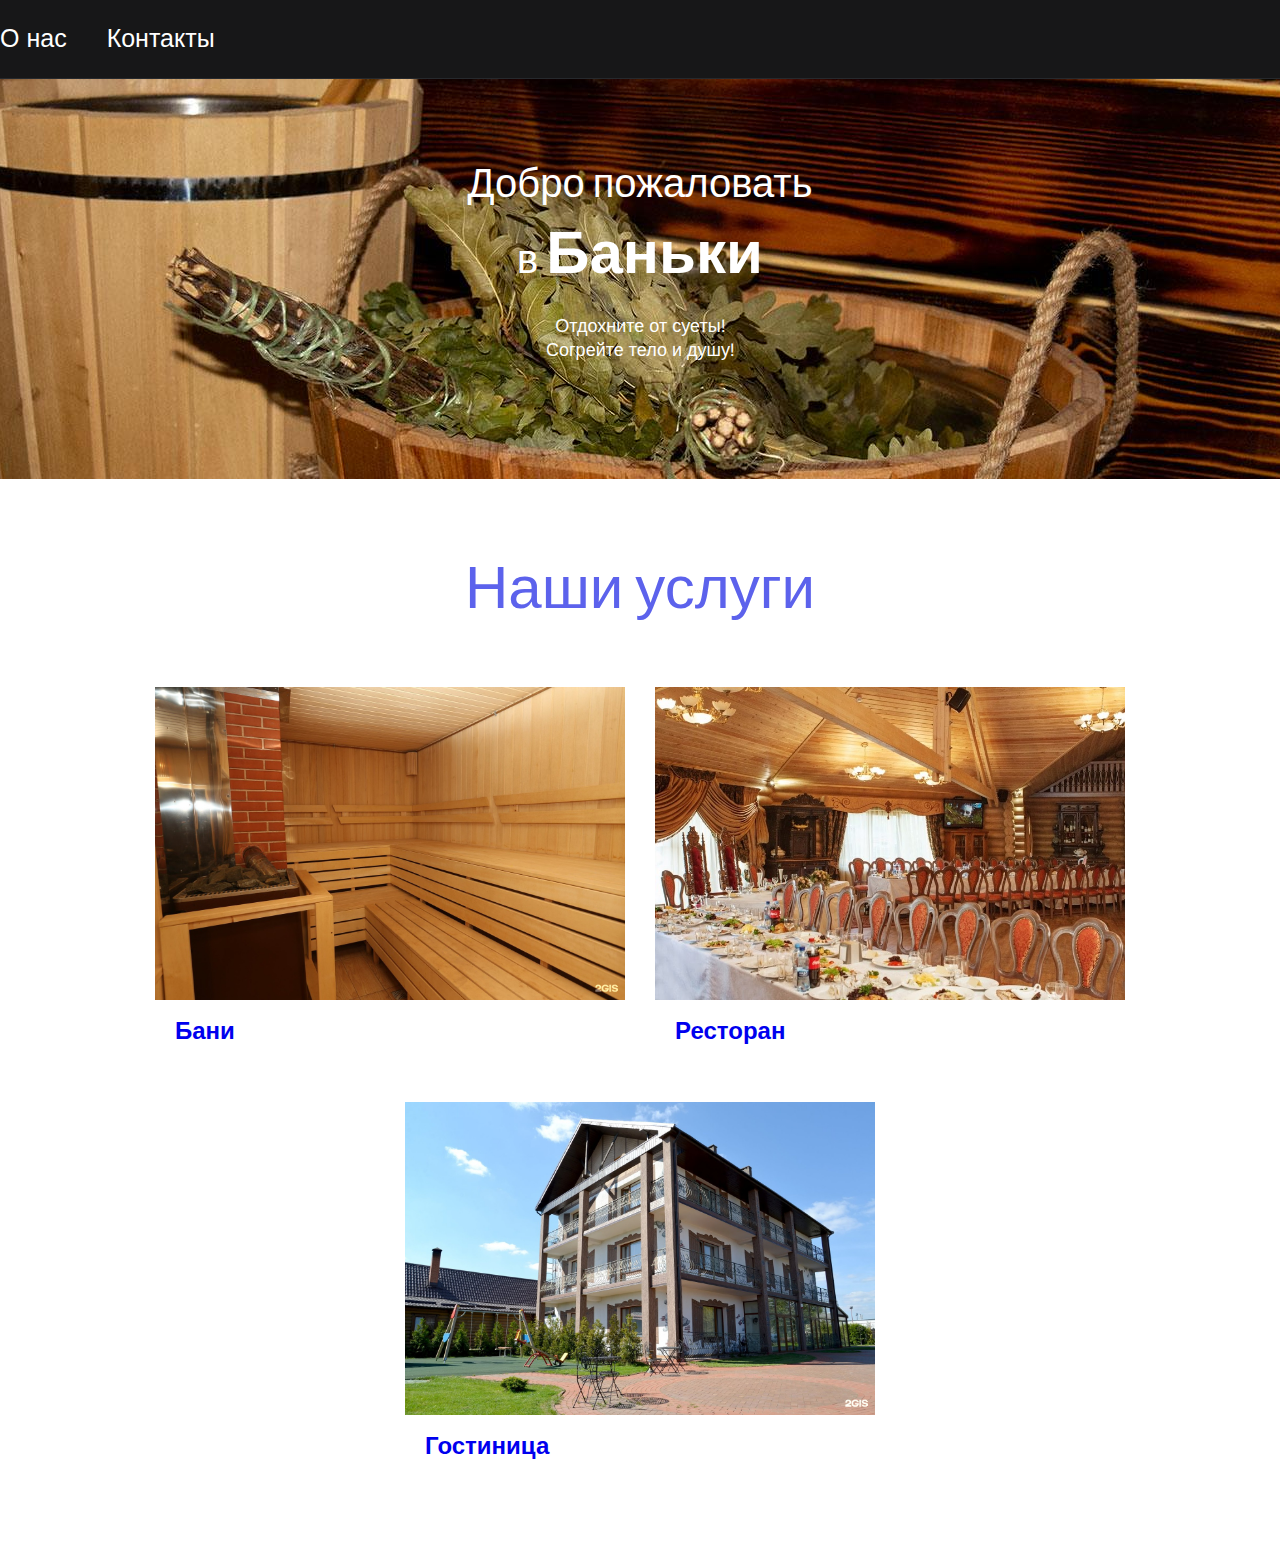
<file: index.html>
<!DOCTYPE html>
<html lang="en">
<head>
    <meta charset="UTF-8">
    <meta http-equiv="X-UA-Compatible" content="IE=edge">
    <meta name="viewport" content="width=device-width, initial-scale=1.0">
    <title>баньки</title>
    <link rel="stylesheet" href="./css/main.css">
</head>
<body>
    <nav class="nav">
        <div class="contaner">
            <div class="nav-row">              
                <ul class="nav-list">
                    <li><a href="./index.html" class="nav-list_link">О нас</a></li>
                    <li><a href="./contacts.html" class="nav-list_link">Контакты</a></li>                                    
                </ul>
            </div>
        </div>       
    </nav>

    <header class="header">       
        <div class="header_wraper">
            <h1 class="header_title">
                Добро пожаловать  <br> 
                  в <strong>Баньки</strong>
            </h1>
                <div class="header_text">
                    <p>Отдохните от суеты!<br>
                       Согрейте тело и душу! </p>                    
                </div>            
        </div>
    </header>

    <main class="section">        
            <h2 class="title-1">Наши услуги</h2>
            <ul class="projects">
                <li class="project">
                    <a href="bany.html">
                       <img src="./img/steam_room.jpg" alt="Project img" class="project__img">
                       <h3 class="progect_title">Бани</h3>
                     </a>
                </li>
                <li class="project">
                  <a href="restaurant.html">
                    <img src="./img/restaurant.jpg" alt="Project img" class="project__img">
                    <h3 class="progect_title">Ресторан</h3>
                  </a>
                </li>
                <li class="project">
                    <a href="hotel.html">
                      <img src="./img/hotel.jpg" alt="Project img" class="project__img">
                      <h3 class="progect_title">Гостиница</h3>
                    </a>
                  </li>               
            </ul>
        
    </main>  
   
</body>
</html>
</file>
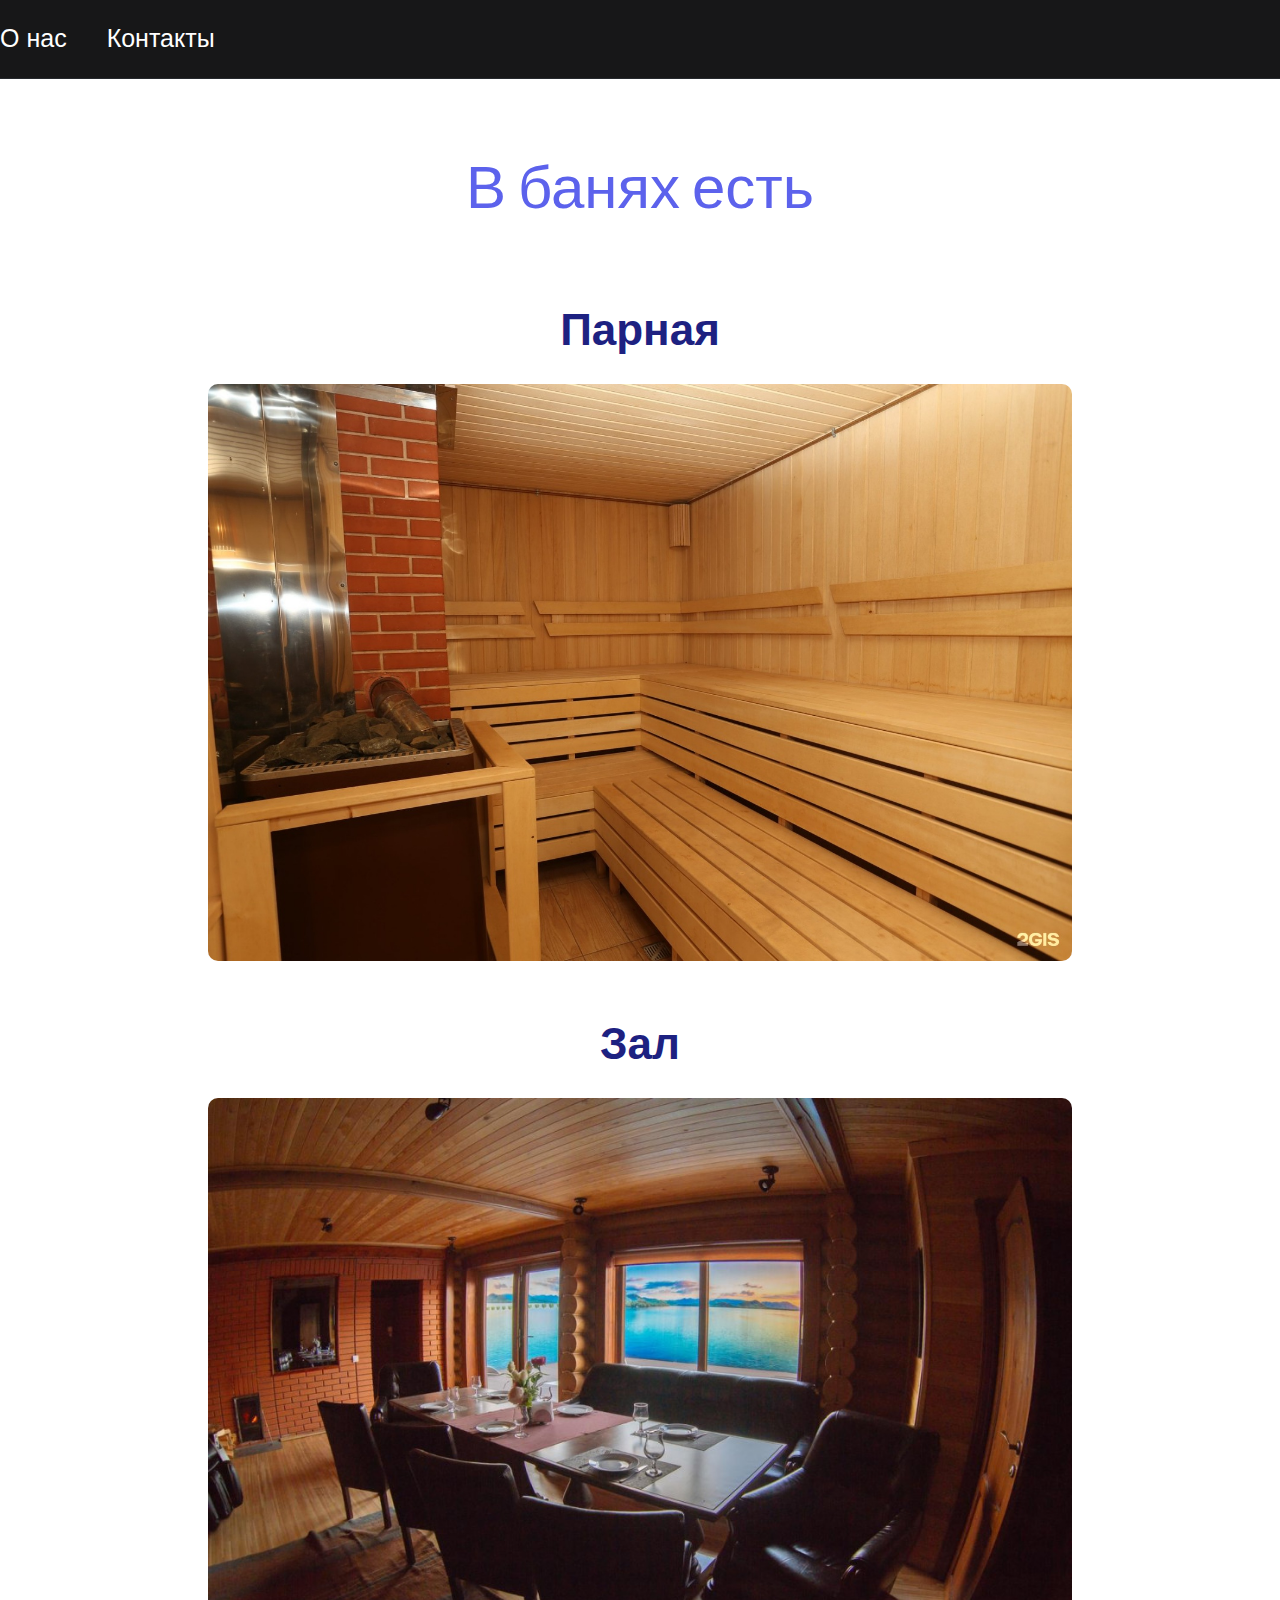
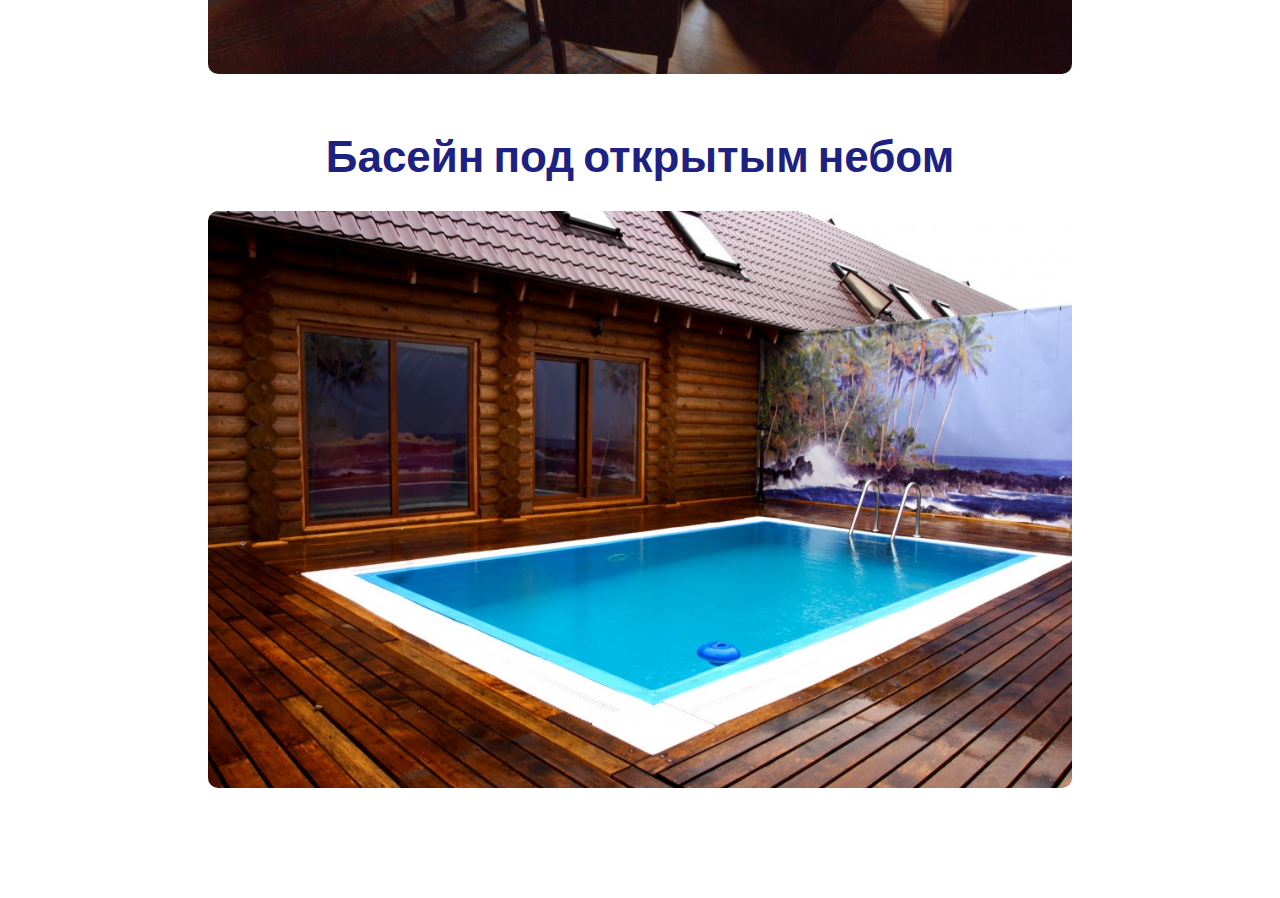
<file: bany.html>
<!DOCTYPE html>
<html lang="en">
<head>
    <meta charset="UTF-8">
    <meta http-equiv="X-UA-Compatible" content="IE=edge">
    <meta name="viewport" content="width=device-width, initial-scale=1.0">
    <title>Portfolio</title>
    <link rel="stylesheet" href="./css/main.css">
</head>
<body>
    <nav class="nav">
        <div class="contaner">
            <div class="nav-row">               
                <ul class="nav-list">
                    <li><a href="./index.html" class="nav-list_link">О нас</a></li>
                    <li><a href="./contacts.html" class="nav-list_link">Контакты</a></li>                    
                </ul>
            </div>
        </div>       
    </nav>    

    <main class="section">   
        <div class="container"> 
            <div class="project-detail">    
                <h1 class="title-1">В банях есть</h1>
                <p class="project-description">Парная</p>
                   <img src="./img/steam_room.jpg" alt="" class="project-detail-img">
                <p class="project-description">Зал</p>
                   <img src="./img/room1.jpg" alt="" class="project-detail-img">
                <p class="project-description">Басейн под открытым небом</p>
                   <img src="./img/pool.jpg" alt="" class="project-detail-img">                    
            </div>            
        </div>  
    </main>
   
    <!-- <footer class="footer">
        <div class="container">
            <ul class="social">
                <li class="cocial_item">
                    <a href="https://github.com/AlexMurrr"><img src="./img/icon _GitHub_.png" alt=""></a>
                </li>    
            </ul>
        </div>
    </footer> -->
</body>
</html>
</file>
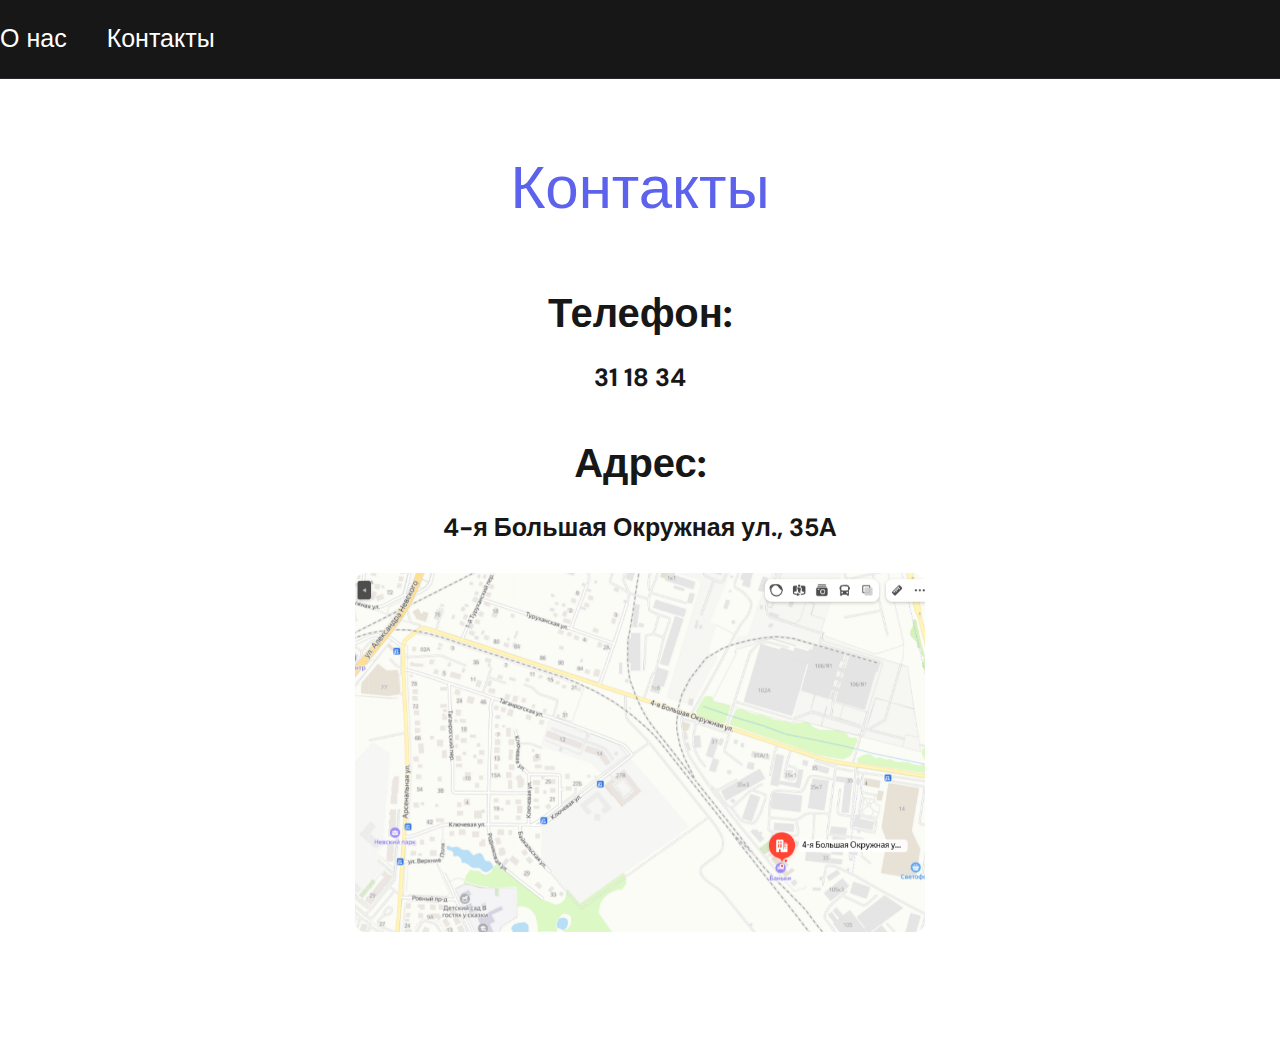
<file: contacts.html>
<!DOCTYPE html>
<html lang="en">
<head>
    <meta charset="UTF-8">
    <meta http-equiv="X-UA-Compatible" content="IE=edge">
    <meta name="viewport" content="width=device-width, initial-scale=1.0">
    <title>Portfolio</title>
    <link rel="stylesheet" href="./css/main.css">
</head>
<body>
    <nav class="nav">
        <div class="contaner">
            <div class="nav-row">                
                <ul class="nav-list">
                    <li><a href="./index.html" class="nav-list_link">О нас</a></li>
                    <li><a href="./contacts.html" class="nav-list_link">Контакты</a></li>  
                </ul>
            </div>
        </div>       
    </nav>    

    <main class="section">   
        <div class="container"> 
            <h1 class="title-1">Контакты</h1>
            <ul class="content-list">
                <li class="content-list__item">
                    <h2 class="title-2">Телефон:</h2>
                    <p class="hotel">31 18 34</p>
                </li>
                <li class="content-list__item">
                    <h2 class="title-2">Адрес:</h2>
                    <p class="hotel">4-я Большая Окружная ул., 35А</p></br>
                    <img src="./img/map.png" alt="" class="project-detail-img">
                </li>                  
            </ul> 

        </div>  
    </main>
   
    <!-- <footer class="footer">
        <div class="container">
            <ul class="social">
                <li class="cocial_item">
                    <a href="https://github.com/AlexMurrr"><img src="./img/icon _GitHub_.png" alt=""></a>
                </li>    
            </ul>
        </div>
    </footer> -->
</body>
</html>
</file>
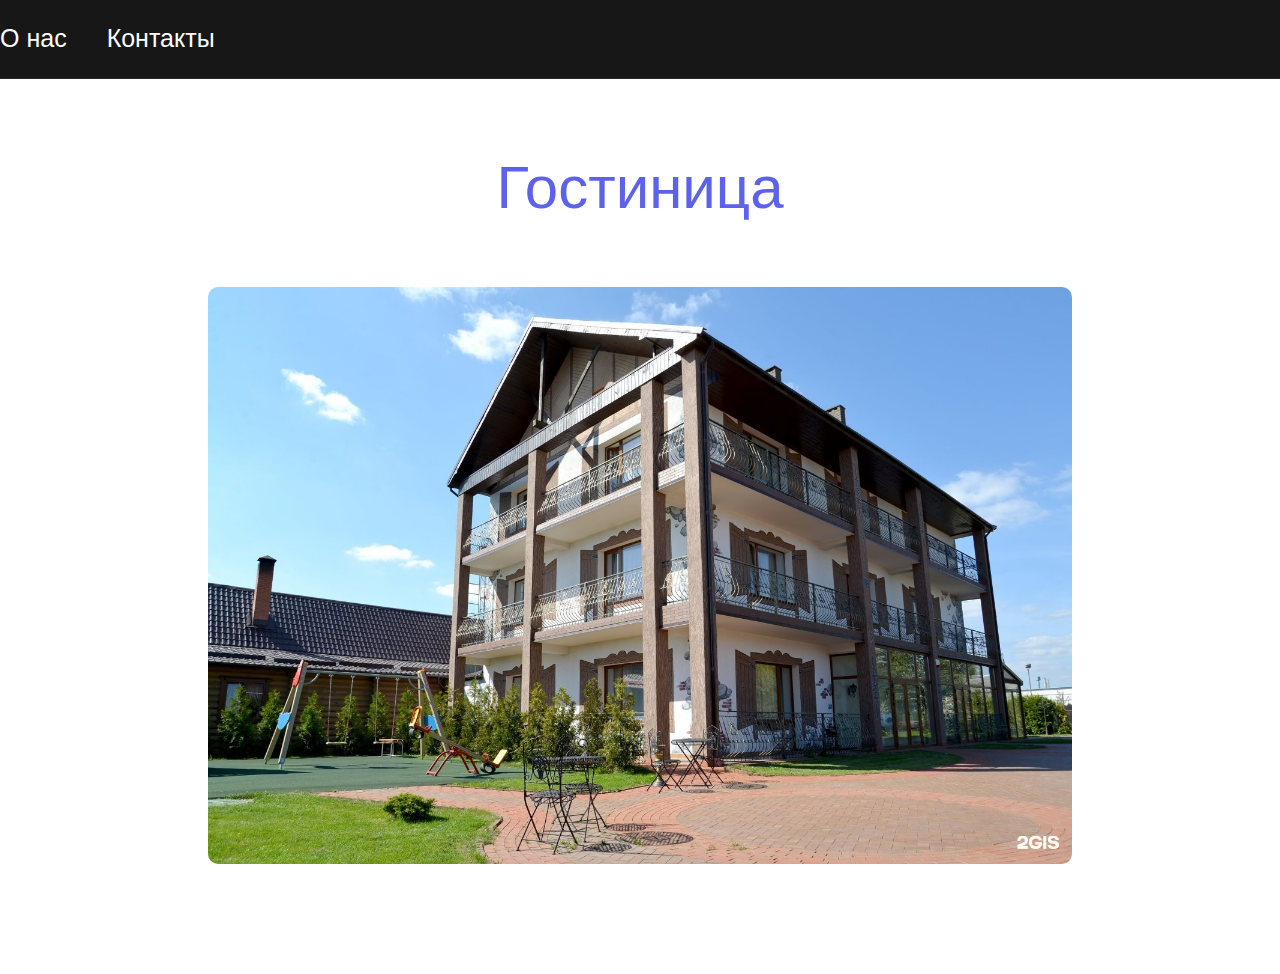
<file: hotel.html>
<!DOCTYPE html>
<html lang="en">
<head>
    <meta charset="UTF-8">
    <meta http-equiv="X-UA-Compatible" content="IE=edge">
    <meta name="viewport" content="width=device-width, initial-scale=1.0">
    <title>Portfolio</title>
    <link rel="stylesheet" href="./css/main.css">
</head>
<body>
    <nav class="nav">
        <div class="contaner">
            <div class="nav-row">                
                <ul class="nav-list">
                    <li><a href="./index.html" class="nav-list_link">О нас</a></li>
                    <li><a href="./contacts.html" class="nav-list_link">Контакты</a></li>                   
                </ul>
            </div>
        </div>       
    </nav>    

    <main class="section">   
        <div class="container"> 
            <div class="project-detail">    
                <h1 class="title-1">Гостиница</h1>                    
                    <img src="./img/hotel.jpg" alt="" class="project-detail-img">                         
            </div>            
        </div>  
    </main>   
    
</body>
</html>
</file>
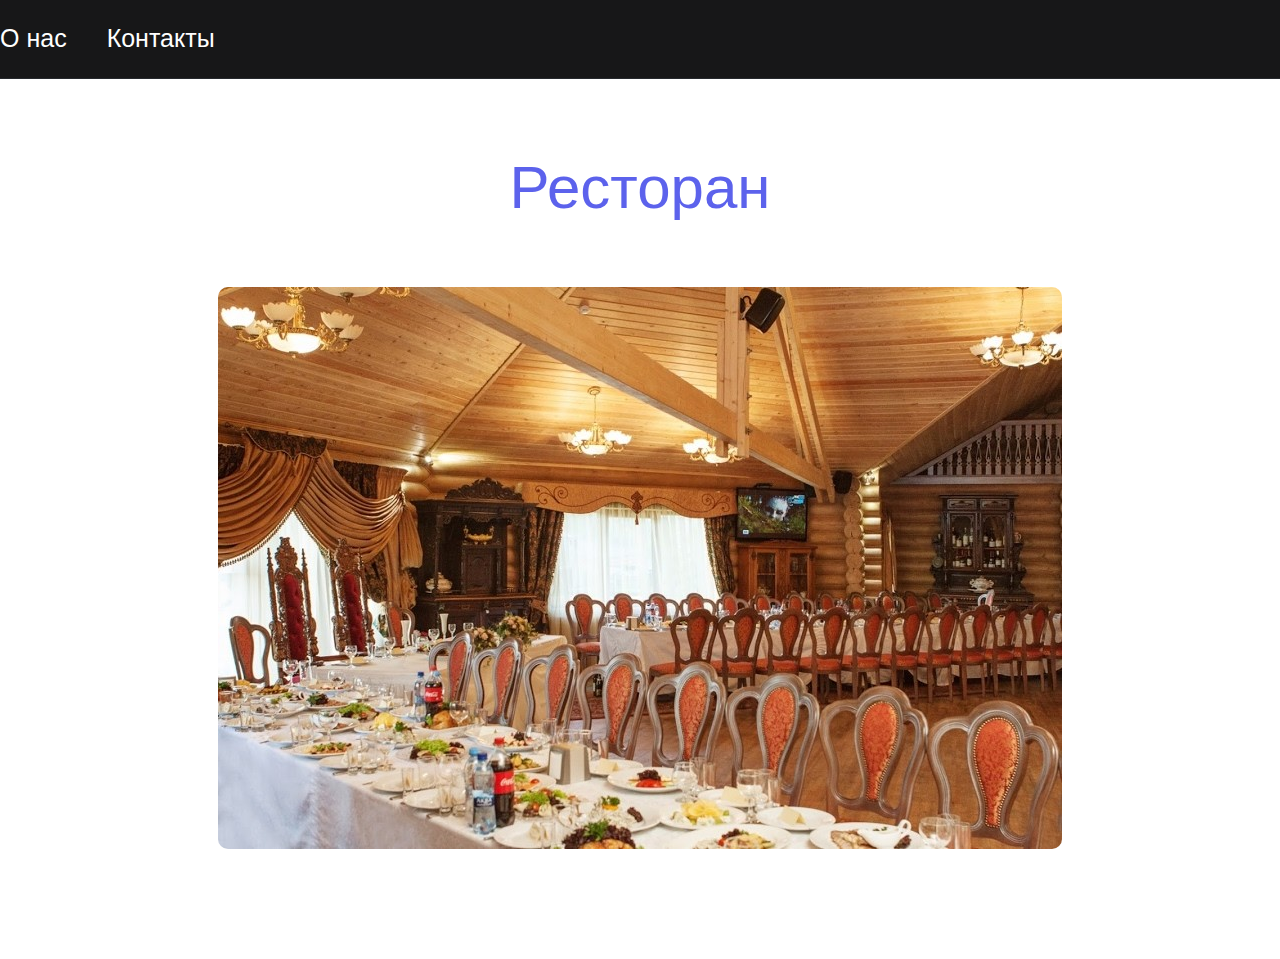
<file: restaurant.html>
<!DOCTYPE html>
<html lang="en">
<head>
    <meta charset="UTF-8">
    <meta http-equiv="X-UA-Compatible" content="IE=edge">
    <meta name="viewport" content="width=device-width, initial-scale=1.0">
    <title>Portfolio</title>
    <link rel="stylesheet" href="./css/main.css">
</head>
<body>
    <nav class="nav">
        <div class="contaner">
            <div class="nav-row">                
                <ul class="nav-list">
                    <li><a href="./index.html" class="nav-list_link">О нас</a></li>
                    <li><a href="./contacts.html" class="nav-list_link">Контакты</a></li>                    
                </ul>
            </div>
        </div>       
    </nav>    

    <main class="section">   
        <div class="container"> 
            <div class="project-detail">    
                <h1 class="title-1">Ресторан</h1>
                <img src="./img/restaurant.jpg" alt="" class="project-detail-img"> 
            </div>            
        </div>  
    </main>
   
    <!-- <footer class="footer">
        <div class="container">
            <ul class="social">
                <li class="cocial_item">
                    <a href="https://github.com/AlexMurrr"><img src="./img/icon _GitHub_.png" alt=""></a>
                </li>    
            </ul>
        </div>
    </footer> -->
</body>
</html>
</file>
<file: css/main.css>
@import './reset.css';
@import url('https://fonts.googleapis.com/css2?family=DM+Sans:ital,opsz,wght@0,9..40,100..1000;1,9..40,100..1000&family=Poppins:wght@400;500;700&display=swap');


:root{
   --black: #171718;
   --black-border: #26292D;
   --white: #fff;
   --purple: #5C62EC;

   --text-collor:var(--black);
   --dark-bg: var(--black);
   --dark-border: var(--black-border);
   --header-tex: var(--white);
   --accent: var(--purple);
}

/* font-family: "DM Sans", sans-serif;
font-family: "Poppins", sans-serif; */

 html, body {
    font-family: "DM Sans", sans-serif;
    letter-spacing: 0,5px;
    color: var(--black);
 }

 .container{
   margin: 0 auto;
   padding: 0 15px;
 }

 /* nav */

 .nav{
    padding: 20px 0;
    border-bottom: 1px solid var(--dark-border);
    background-color: var(--dark-bg);
    color: var(--header-tex);
    letter-spacing: normal;
 } 

 .nav-row{
    display: flex;
    justify-content: space-between;
    align-items: center;
    column-gap: 30px;
    row-gap: 20px;
    flex-wrap: wrap;
 }

 .logo{
    color:var(--header-tex);
    font-size: 24px;
    font-family: "Poppins", sans-serif;    
 }
 .logo:hover{
   opacity: 0.8;
   color: var(--purple);
 }

 .nav-list{
    display: flex;
    align-items: center;
    column-gap: 40px;
    font-size: 25px;
    font-weight: 500;
    font-family: "Poppins", sans-serif;
 }

 .nav-list_link{
    color: var(--header-tex);
    transition: opacity 0.2s ease-in;
 }

 .nav-list_link:hover{
   opacity: 0.8;
   color: var(--purple);
 }

 .nav-list a.active {
   color: red; /* Цвет для активной ссылки */
   font-weight: bold; /* Жирный текст для выделения */
}

  /* header */

.header{
   padding: 40px 0;
   min-height: 400px;

   display: flex;
   justify-content: center;
   align-items: center;

   background-image: url(../img/head.jpg);
   background-repeat: no-repeat;
   background-size: auto;
   background-position: center center;

   background-color: var(--dark-bg);  
   color: var(--header-tex);
   text-align: center;
}

.header_wraper{
   padding: 0 15px;
   max-width: 660px;

}

.header_title{
   font-size: 40px;
   font-weight: 700px;
   line-height: 1.4;
   margin-bottom: 20px;
}

.header_title strong{
   font-size: 60px;
   font-weight: 700;
}

.header_title em{
   font-style: normal;
   color: var(--accent);
}

.header_text{
   margin-bottom: 40px;
   font-size: 18px;
   line-height: 1.33;
}

.header_text p + p{
   margin-top: 0.5em;
}

/* btn */

.btn{
   display: inline-block;
   height: 48px;
   padding: 12px 28px;

   border-radius: 5px;
   background-color: var(--accent);
   color: var(--white);
   letter-spacing: 0.15px;
   font-size: 16px;
   font-weight: 500;
}

.btn:hover{
   opacity: 0.8;
}

.btn:active{
   position: relative;
   top: 1px;
}

/* btn-outline */

.btn-outline{
   height: 48px;
   padding: 12px 20px;
   border-radius: 5px;
   border: 1px solid #000;
}

.btn-outline:hover{
   opacity: 0.8;
}

.btn-outline:active{
   position: relative;
   top: 1px;
}

.section{
   padding: 70px 0;  
}

/* title */

.title-1{
   margin-bottom: 60px;
   font-size: 60px;
   font-weight: 500;
   line-height: 1.3;
   color: var(--accent);
   text-align: center;
}

.title-2{
   margin-bottom: 20px;
   font-size: 40px;
   line-height: 1.3;
   font-weight: 700;
}
/* projects */

.projects{   
   display: flex;
   justify-content: center;
   flex-wrap: wrap;
   column-gap: 30px;
   row-gap: 30px;
}

.project{
   max-width: 470px;
   background-color: var(--white);
   box-shadow: 0px 5px 35px rgba(0 0 0 0.25);
   border-radius: 10px;
}

.progect_title{
   padding: 15px 20px 25px;
   font-weight: 700;
   font-size: 24px;
   line-height: 1.3;
}

/* project-detail */

.project-detail{
   max-width: 865px;
   margin: auto;

   display: flex;  
   flex-direction: column;
   align-items: center;
}

.project-detail-img{
   max-width: 100%;
   margin-bottom: 40px;

   box-shadow: 0px 5px 35px rgba(0 0 0 0.25);
   border-radius: 10px;
}

.project-detail-desc{
   margin-bottom: 30px;
   font-weight: 700;
   font-size: 24px;
   line-height: 130%;
}

.project-description {
   padding: 15px 20px 25px;
   font-weight: 700;
   font-size: 44px;
   line-height: 1.3;
   color: #1d2181;
}
/* Content-list */

.content-list{
   max-width: 570px;
   margin: 0 auto;

   display: flex;
   row-gap: 40px;
   flex-direction: column;
   align-items: center;
   text-align: center;
}

.content-list a{
   color: var(--accent);
}

.content-list__item{
   font-size: 18px;
   line-height: 1.5;
}

.content-list__item p + p{
   margin-top: 00.5em;
}

/* footer */

.footer{
   background-color: var(--black);
   padding: 40px 0 40px;
}

.social{
   text-align: center;
}

.hotel{
   font-size: 25px;
   font-weight: bold;
}
</file>
